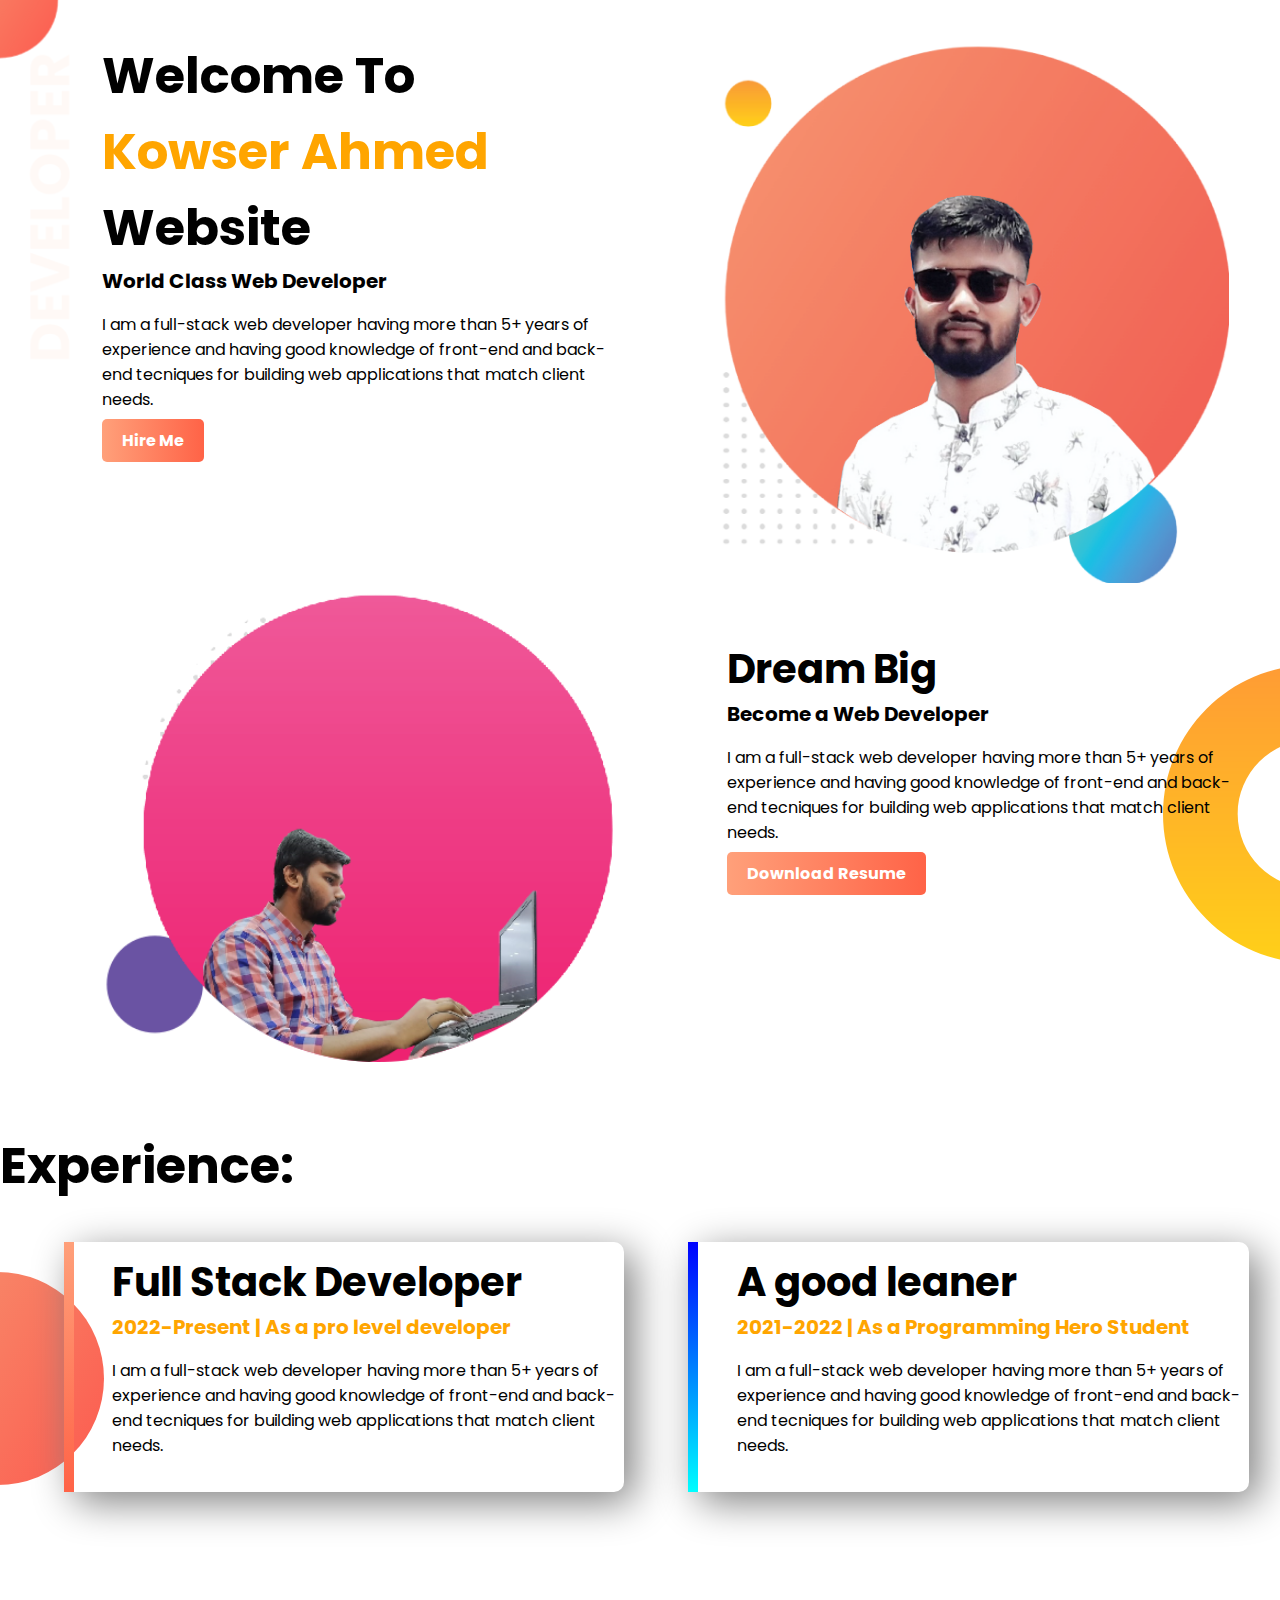
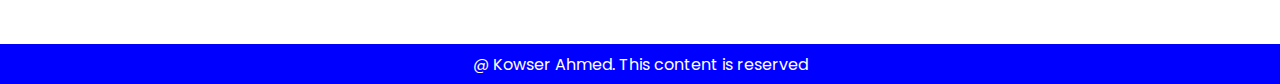
<file: portfolio.html>
<!DOCTYPE html>
<html lang="en">

<head>
    <meta charset="UTF-8">
    <meta name="viewport" content="width=, initial-scale=1.0">
    <title>Portfolio</title>
    <link rel="preconnect" href="https://fonts.gstatic.com">
    <link href="https://fonts.googleapis.com/css2?family=Poppins:wght@500&display=swap" rel="stylesheet">
    <link rel="stylesheet" href="portfoliostyle.css">
</head>

<body>
    <section class="top-banner">
        <div class="half-width">
            <h1>Welcome To</h1>
            <h1><span class="orange-highlight">Kowser Ahmed</span> Website</h1>
            <h3>World Class Web Developer</h3>
            <p>I am a full-stack web developer having more than 5+ years of experience and having good knowledge of
                front-end
                and back-end tecniques for building web applications that match client needs.
            </p>
            <a class="link-button" target="_blank" href="www.linkedin.com">Hire Me</a>

        </div>
        <div class="half-width">
            <img src="images/first.png" alt="Profile picture">
        </div>

    </section>

    <Section class="bottom-banner">
        <div class="half-width second-image">
            <img src="images/second.png" alt="Here is a picture">
        </div>
        <div class="half-width">
            <h2>Dream Big</h2>
            <h3>Become a Web Developer</h3>
            <p>I am a full-stack web developer having more than 5+ years of experience and having good knowledge of
                front-end
                and back-end tecniques for building web applications that match client needs.
            </p>
            <a class="link-button" target="_blank" href="www.linkedin.com">Download Resume</a>

        </div>
    </Section>

    <section class="experience-area">
        <h1>Experience:</h1>
        <div id="full-stack" class="half-width experience-box">
            <h2> Full Stack Developer</h2>
            <h3 class="orange-highlight">2022-Present | As a pro level developer</h3>
            <p>I am a full-stack web developer having more than 5+ years of experience and having good knowledge of
                front-end
                and back-end tecniques for building web applications that match client needs.</p>
        </div>

        <div id="learner" class="half-width experience-box">
            <h2> A good leaner</h2>
            <h3 class="orange-highlight">2021-2022 | As a Programming Hero Student</h3>
            <p>I am a full-stack web developer having more than 5+ years of experience and having good knowledge of
                front-end
                and back-end tecniques for building web applications that match client needs.</p>
        </div>


    </section>

    <footer>
        <p id="copy-right">@ Kowser Ahmed. This content is reserved</p>
    </footer>




</body>

</html>
</file>
<file: portfoliostyle.css>
body{
    font-family: 'Poppins', sans-serif;
    margin: 0;
}
h1{
    font-size: 50px;
    margin: 0px;
}
.orange-highlight
{
 color:orange;
}

.half-width{
    width:40%;
   float: left;
   margin-top: 3%;
    margin-left:5%;
    padding-left: 3%;
}
.half-width img{
    width:100%;
}
.top-banner{
    background-image: url("images/top-banner.png");
    background-repeat: no-repeat;
    
}
section{
    height:500px;
}

.link-button{
    text-decoration: none;
   background-image: linear-gradient(90deg, lightsalmon,tomato);
    padding:10px 20px;
    border-radius: 5px;
    color: white;
    font-weight: bold;
   
}
.bottom-banner{
    background-image: url("images/dream-bg.png");
    background-repeat: no-repeat;
    background-position: right;
    margin-top: 5%;
}
h2{
    font-size: 40px;
    margin:0px;
    margin-top:10px;
}
h3{
    font-size: 20px;
    margin:0px;
}

.experience-area
{
    margin-top: 5%;
    background-image: url(images/exp-bg.png);
    background-repeat: no-repeat;
    background-position: left;
}

.experience-box{
  box-shadow: 10px 10px 40px gray;
  border-radius: 10px;
  height:50%;
}
#full-stack{
    border-left: 10px solid;
    border-image: linear-gradient( 180deg, lightsalmon, tomato) ;
    border-image-slice: 1;
}
#learner
{
    border-left: 10px solid;
    border-image: linear-gradient(180deg , blue, cyan);
    border-image-slice: 1;
}
footer{
    text-align: center;
    height:40px;
    weight:100%;
    background-color: blue;
    color:white;
}
#copy-right{
    padding-top:8px
}
.second-image{
    margin-top: 0px;
    margin-right: 10px;
}
</file>
